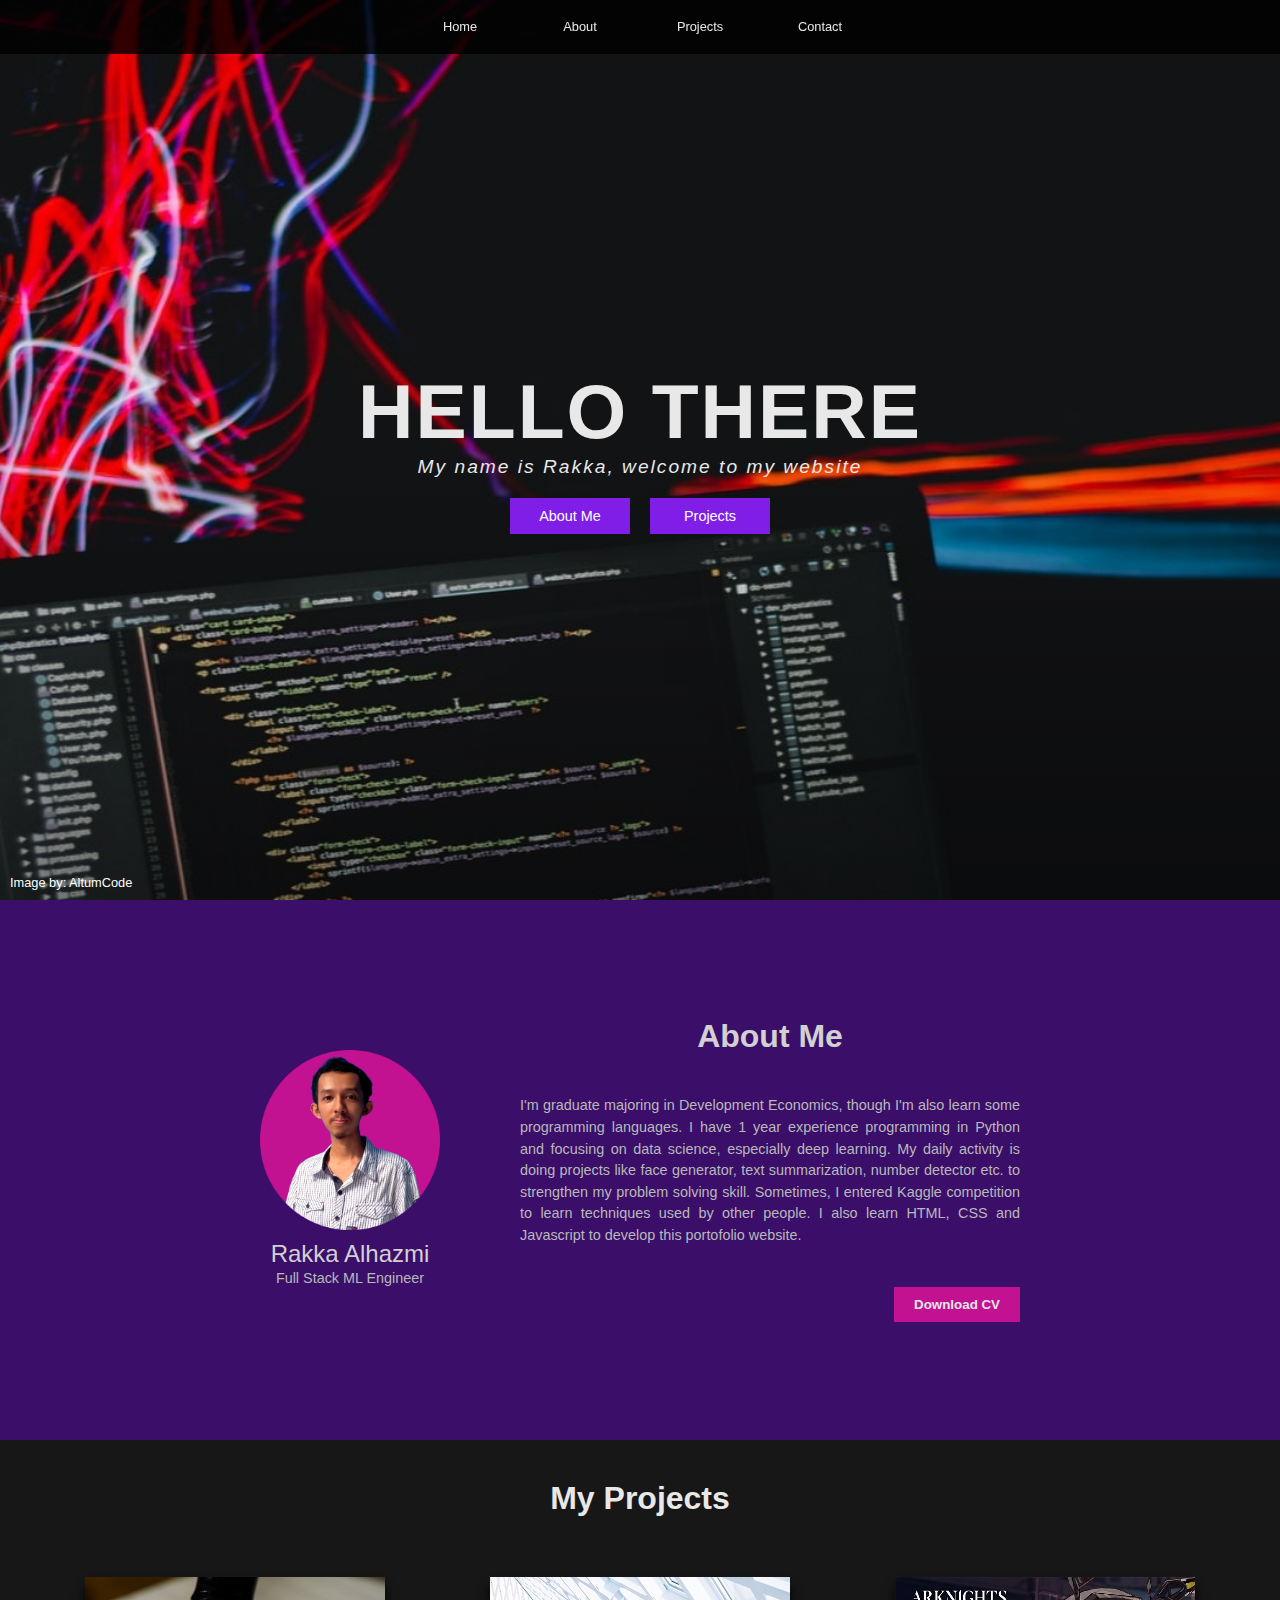
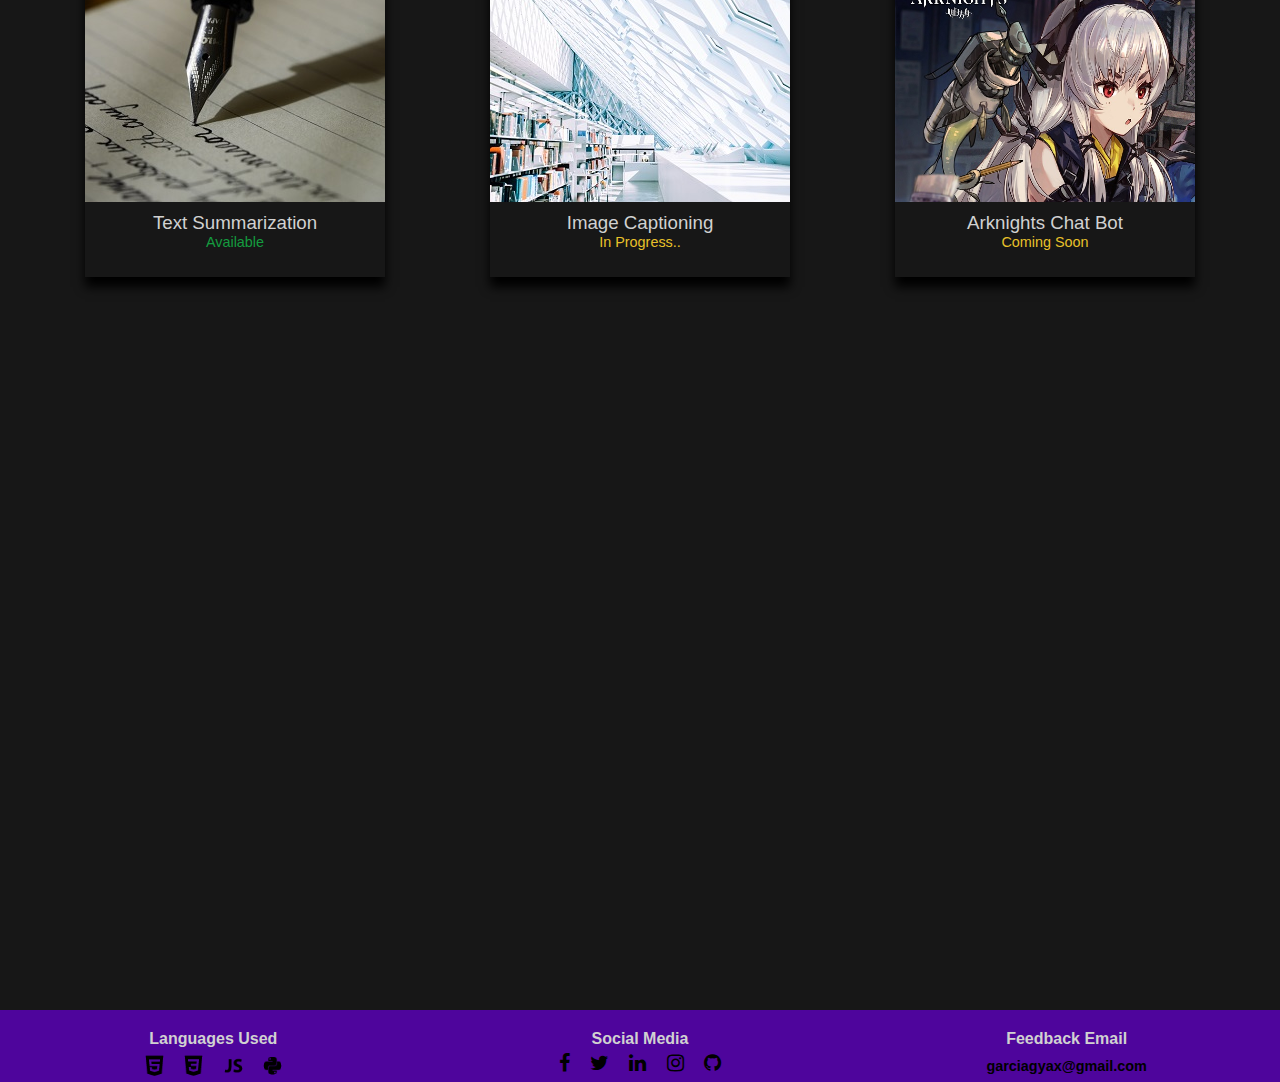
<file: index.html>
<!DOCTYPE html>
<html lang="en">
<head>
  <meta charset="UTF-8">
  <meta name="viewport" content="width=device-width, initial-scale=1.0">
  <meta name="author" content="Rakka Alhazimi">
  <meta name="description" content="Rakka Alhazimi's Portofolio Website">
  <meta name="keywords" content="Rakka, Alhazimi, Portofolio">

  <link rel="stylesheet" type="text/css" href="css/style-navbar.css">
  <link rel="stylesheet" type="text/css" href="css/style-frontpage.css">
  <!--Social Media Icons-->
  <link rel="stylesheet" href="https://cdnjs.cloudflare.com/ajax/libs/font-awesome/4.7.0/css/font-awesome.min.css">

  <title>Rakka Alhazimi</title>
</head>

<body>

  <header>

    <nav>
      <a class="topnav burger" onclick="openMenu()">
        <div></div><div></div><div></div>
      </a>

      <ul class="navbar">
        <li><a href="#intro">Home</a></li>
        <li><a href="#about">About</a></li>
        <li><a href="#projects">Projects</a></li>
        <li><a href="#contact">Contact</a></li>
      </ul>
	  
	  <div id="menu-close"></div>
    </nav>
    <script src="js/navbar.js"></script>

  </header>

  <main>
    <section id="intro" class="intro">
      <div class="intro__title">
        <h1>HELLO THERE</h1>
        <p>My name is Rakka, welcome to my website</p>
      </div>

      <div class="intro__buttons">
        <a href="#about"><p>About Me</p></a>
        <a href="#projects"><p>Projects</p></a>
      </div>

      <p class="intro__img-src">Image by: AltumCode</p>
    </section>

    <section id="about" class="about">
      <div class="about__profile">
        <img src="images/photos/profile-image.png"
             width="200px" height="200px">
        <h2>Rakka Alhazmi</h2>
        <p>Full Stack ML Engineer</p>
      </div>

      <div class="about__desc">
        <h2>About Me</h2>
        <p>
          I'm graduate majoring in Development Economics, though I'm also learn some
          programming languages. I have 1 year experience programming in Python and
          focusing on data science, especially deep learning. My daily activity is
          doing projects like face generator, text summarization, number detector etc.
          to strengthen my problem solving skill. Sometimes, I entered Kaggle competition
          to learn techniques used by other people. I also learn HTML, CSS and Javascript
          to develop this portofolio website.
        </p>
        <a href="downloads/CV_Rakka_Alhazimi.pdf" download="CV_Rakka_Alhazimi">
          <button>Download CV</button></a>
      </div>
    </section>

    <section id="projects" class="projects">

      <h2>My Projects</h2>
      <div class="projects__deck">

        <div class="projects__card">
          <div class="container">
            <img src="images/backgrounds/aaron-burden-unsplash.jpg">
            <a href="text_summarization.html"><div class="overlay"></div></a>

          </div>
          <h3>Text Summarization</h3>
          <p class="projects__card--available">Available</p>
        </div>
        <div class="projects__card">
          <div class="container">
            <img src="images/backgrounds/sylvia-yang-unsplash.jpg">
            <a href="image_captioning.html"><div class="overlay"></div></a>
          </div>
          <h3>Image Captioning</h3>
          <p class="projects__card--not_available">In Progress..</p>
        </div>
        <div class="projects__card">
          <div class="container">
            <img src="images/backgrounds/csyday-arknight-small.jpg">
            <a href="#projects"><div class="overlay"></div></a>
          </div>
          <h3>Arknights Chat Bot</h3>
          <p class="projects__card--not_available">Coming Soon</p>

        </div>
      </div>

    </section>
  </main>

  <footer id="contact">

    <div class="footer__lang">
      <h4>Languages Used</h4>
      <ul>

        <li>
          <a href=""><img src="images/logos/html5.png"></a>
        </li>
        <li>
          <a href=""><img src="images/logos/css3.png"></a>
        </li>
        <li>
          <a href=""><img src="images/logos/javascript.png"></a>
        </li>
        <li>
          <a href=""><img src="images/logos/python.png"></a>
        </li>

      </ul>
    </div>
    <div class="footer__social">
      <h4>Social Media</h4>
      <ul>
        <li><a href="https://www.facebook.com/winter.rakka"
               target="_blank" class="fa fa-facebook"></a></li>
        <li><a href="https://twitter.com/AlhazimiRakka"
               target="_blank" class="fa fa-twitter"></a></li>
        <li><a href="https://www.linkedin.com/in/rakka-alhazimi-707848198/"
               target="_blank" class="fa fa-linkedin"></a></li>
        <li><a href="https://www.instagram.com/rakkayombex/"
               target="_blank" class="fa fa-instagram"></a></li>
        <li><a href="https://github.com/rakkaalhazimi"
               target="_blank" class="fa fa-github"></a></li>
      </ul>
    </div>
    <div class="footer__email">
      <h4>Feedback Email</h4>
      <ul>
        <li><span>garciagyax@gmail.com</span></li>
      </ul>


    </div>
    <!--<p class="footer__year">@2021</p>-->

  </footer>


</body>
</html>
</file>
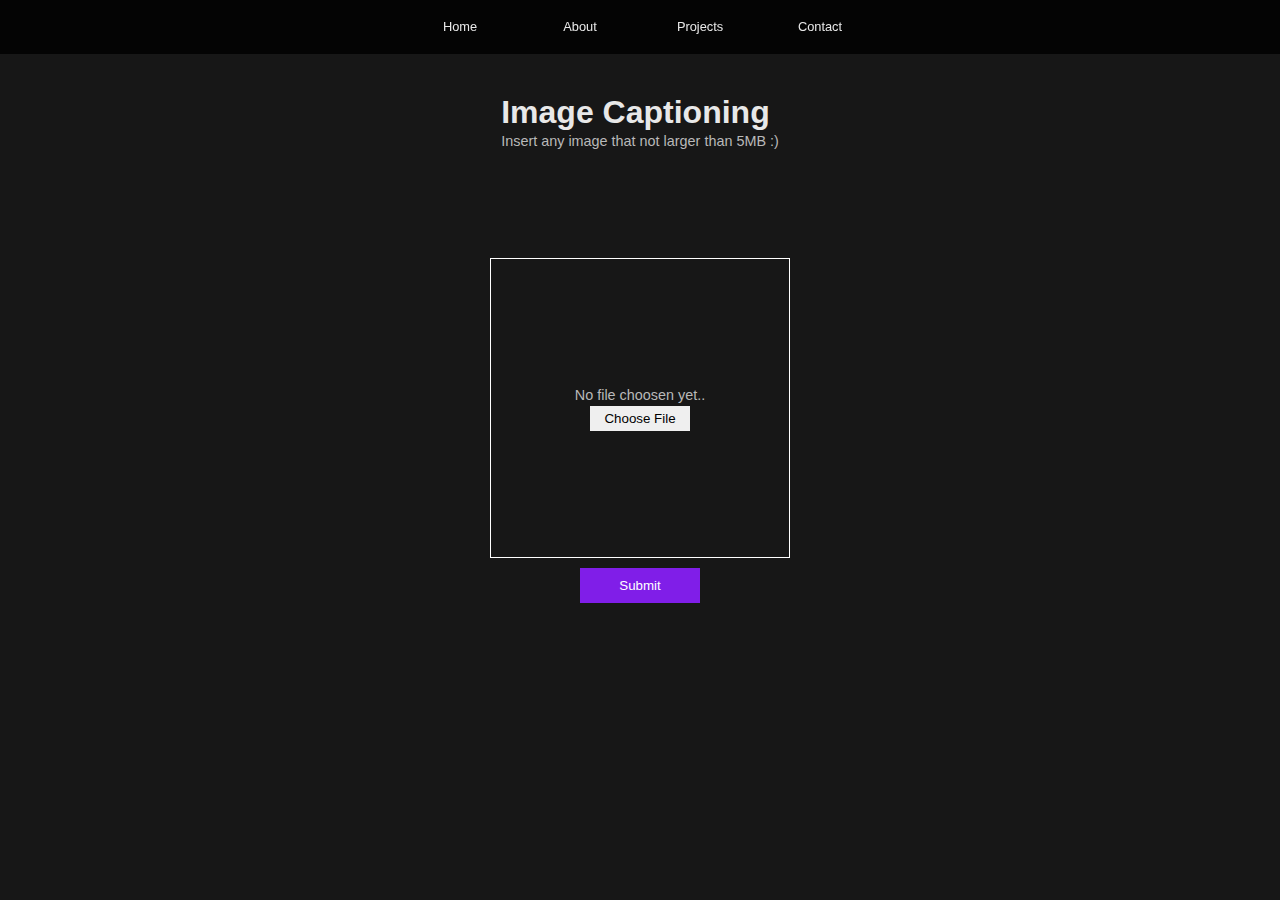
<file: image_captioning.html>
<!DOCTYPE html>
<html lang="en">
<head>
  <meta charset="UTF-8">
  <meta name="viewport" content="width=device-width, initial-scale=1.0">
  <link rel="stylesheet" type="text/css" href="css/style-navbar.css">
  <link rel="stylesheet" type="text/css" href="css/style-image_captioning.css">
  <title>Image Captioning</title>
</head>
<body>

  <header>

    <nav>
      <a class="topnav burger" onclick="openMenu()">
        <div></div><div></div><div></div>
      </a>

      <ul class="navbar">
        <li><a href="index.html#intro">Home</a></li>
        <li><a href="index.html#about">About</a></li>
        <li><a href="index.html#projects">Projects</a></li>
        <li><a href="index.html#contact">Contact</a></li>
      </ul>

	  <div id="menu-close"></div>
    </nav>
    <script src="js/navbar.js"></script>

  </header>

  <main class="app">
    <div class="app__intro">
      <h1>Image Captioning</h1>
      <p>Insert any image that not larger than 5MB :)</p>
    </div>

    <div class="app__main">

      <div class="upload-box">
        <img id="uploaded-image" width="250" height="250" hidden>
        <input type="file" id="image-file" accept=".jpg, .jpeg, .png" hidden>
        <label for="image-file" id="image-name">No file choosen yet..</label>
      <button id="upload-button">Choose File</button>
      </div>
      <button id="submit-button" onclick="submit()">Submit</button>

    </div>

    <div class="app__result">

    </div>
  </main>

  <script src="js/image_capt.js"></script>

</body>
</html>
</file>
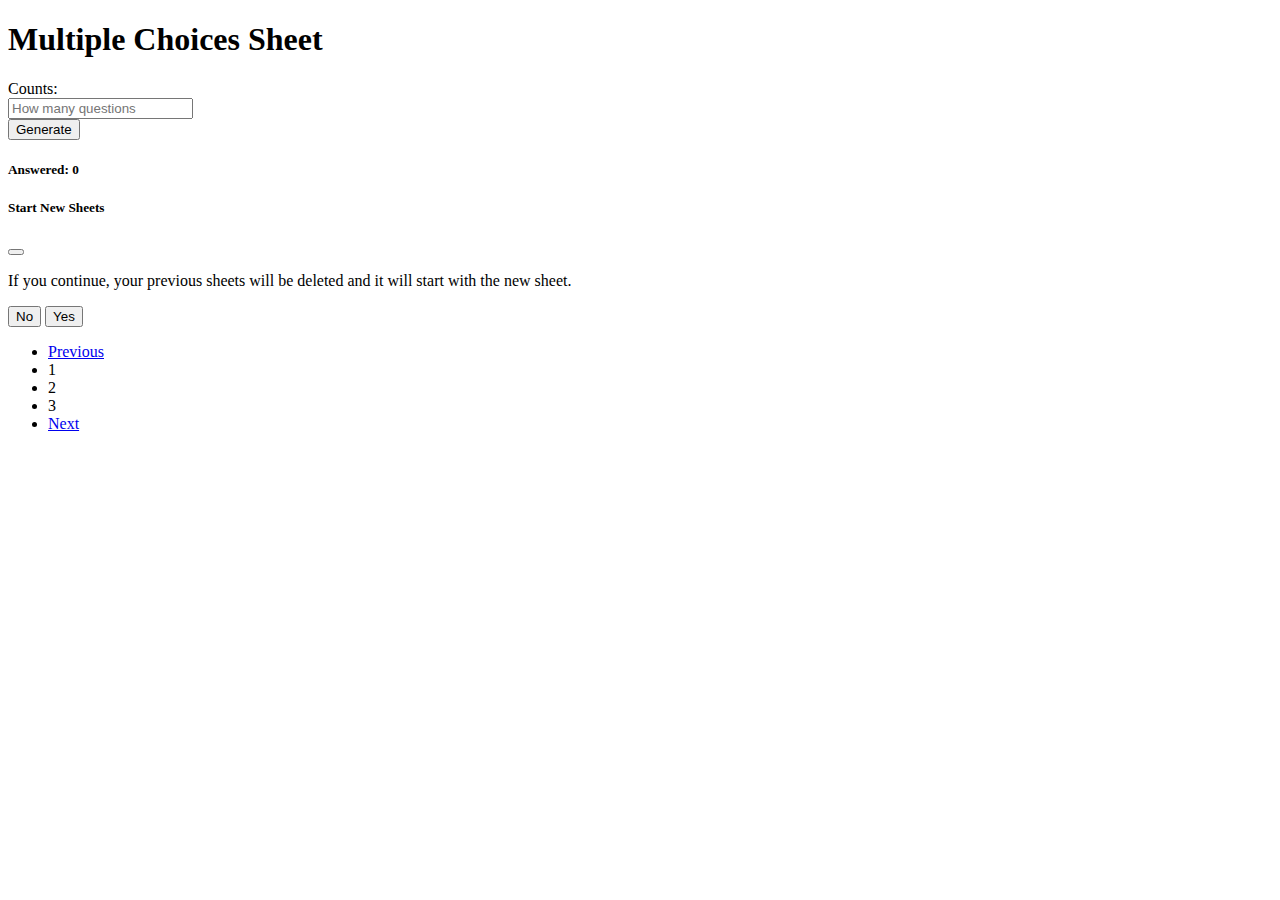
<file: multiple_choices_sheet.html>
<!doctype html>
<html lang="en">
  <head>
    <!-- Required meta tags -->
    <meta charset="utf-8">
    <meta name="viewport" content="width=device-width, initial-scale=1">

    <!-- Bootstrap CSS -->
    <link href="https://cdn.jsdelivr.net/npm/bootstrap@5.0.2/dist/css/bootstrap.min.css" rel="stylesheet" integrity="sha384-EVSTQN3/azprG1Anm3QDgpJLIm9Nao0Yz1ztcQTwFspd3yD65VohhpuuCOmLASjC" crossorigin="anonymous">
		
		<!-- CDN CSS -->
		<link rel="stylesheet" href="https://cdn.jsdelivr.net/npm/bootstrap-icons@1.5.0/font/bootstrap-icons.css">
		
		<!-- My CSS -->
		<link rel="stylesheet" type="text/css" href="css/style-questions.css">
		
    <title>Multiple choices sheet</title>
  </head>
  <body>
    
		<!--Start intro-->
		<section id="intro", class="mb-3">
			<div class="container-sm">
				<h1 class="mt-3 mb-5 text-center">Multiple Choices Sheet</h1>
				<div class="row gy-3 justify-content-center">
					<form class="col-auto">
						<div class="row">
							<label for="counts" class="col-auto col-form-label">Counts:</label>
							<div class="col-auto">
								<input type="text" class="form-control" id="counts" 
								placeholder="How many questions">
							</div>
						</div>
					</form>
					<button type="submit" class="btn btn-primary mb-3 col-auto" 
					id="gen-btn">Generate</button>
				</div>
			</div>
		</section>
		<!--End intro-->
		
		<!-- Start score -->
		<h5 id="answer-counter" class="mb-3 text-center">Answered: 0</h5>
		<!-- End score -->
		
		<!-- Start sheet -->
		
		<section id="sheet" class="container">
			
		</section>
		
		<!-- End sheet-->
		
		<!-- Start Modal -->
		<div class="modal" id="exampleModal" tabindex="-1">
			<div class="modal-dialog">
				<div class="modal-content">
					<div class="modal-header">
						<h5 class="modal-title">Start New Sheets</h5>
						<button type="button" class="btn-close" data-bs-dismiss="modal" aria-label="Close"></button>
					</div>
					<div class="modal-body">
						<p>
							If you continue, your previous sheets will be deleted and
							it will start with the new sheet.
						</p>
					</div>
					<div class="modal-footer">
						<button type="button" class="btn btn-secondary" data-bs-dismiss="modal">No</button>
						<button type="button" class="btn btn-warning" id="modal-yes-btn">Yes</button>
					</div>
				</div>
			</div>
		</div>
		<!-- End Modal -->
		
		
		<nav aria-label="..." class="d-none">
			<ul class="pagination">
				<li class="page-item disabled">
					<a class="page-link" href="#" tabindex="-1" aria-disabled="true">Previous</a>
				</li>
				<li class="page-item"><a class="page-link">1</a></li>
				<li class="page-item active" aria-current="page">
					<a class="page-link" onclick="testHide();">2</a>
				</li>
				<li class="page-item"><a class="page-link">3</a></li>
				<li class="page-item">
					<a class="page-link" href="#">Next</a>
				</li>
			</ul>
		</nav>

		<!-- Javascript -->
    <script src="https://cdn.jsdelivr.net/npm/bootstrap@5.0.2/dist/js/bootstrap.bundle.min.js" integrity="sha384-MrcW6ZMFYlzcLA8Nl+NtUVF0sA7MsXsP1UyJoMp4YLEuNSfAP+JcXn/tWtIaxVXM" crossorigin="anonymous"></script>
		<script src="js/questions.js"></script>
  </body>
</html>
</file>
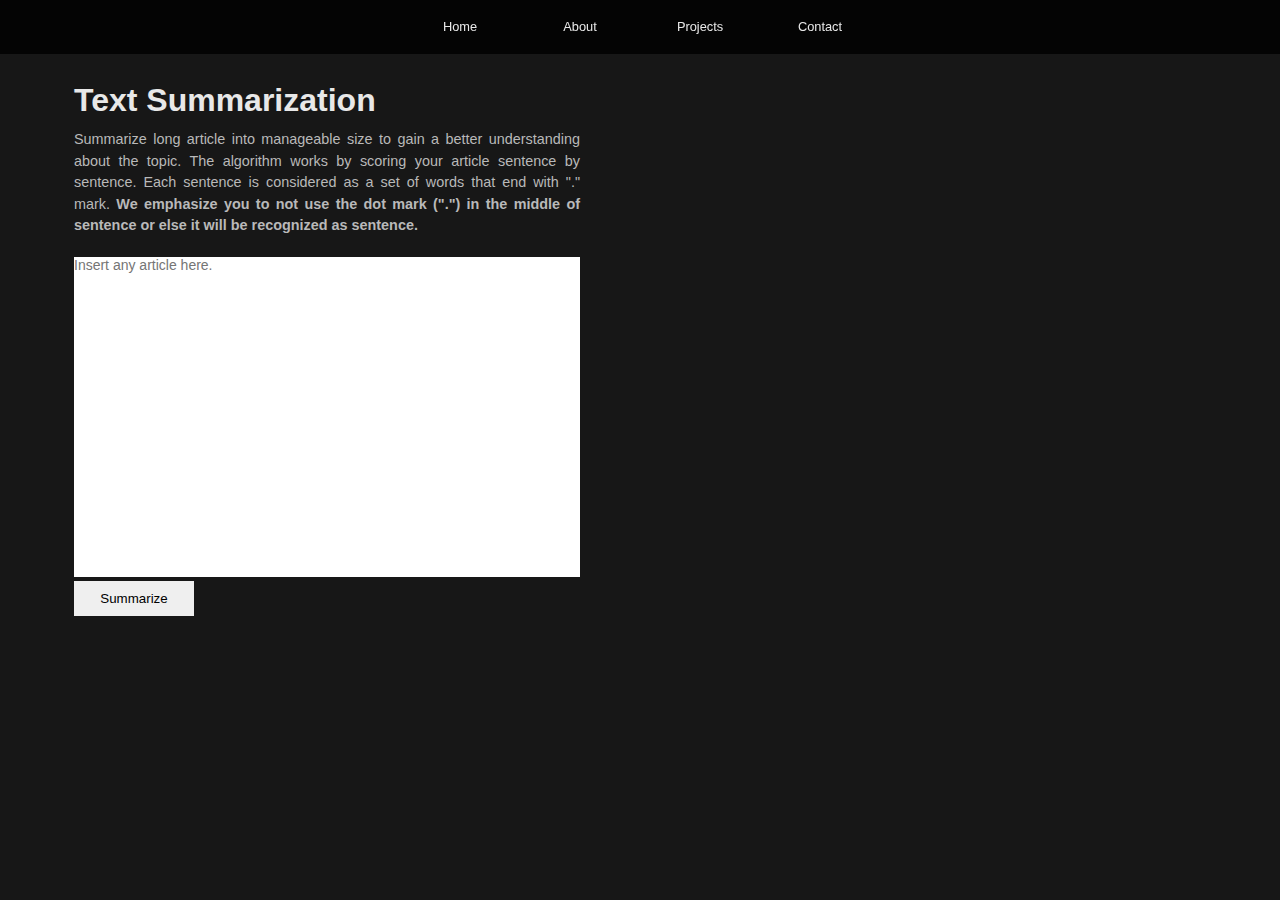
<file: text_summarization.html>
<!DOCTYPE html>
<html lang="en">
<head>
  <meta charset="UTF-8">
  <meta name="viewport" content="width=device-width, initial-scale=1.0" >
  <link rel="stylesheet" type="text/css" href="css/style-navbar.css">
  <link rel="stylesheet" type="text/css" href="css/style-text_sum.css">
  <title>Text Summarization</title>
</head>
<body>

  <header>

    <nav>
      <a class="topnav burger" onclick="openMenu()">
        <div></div><div></div><div></div>
      </a>

      <ul class="navbar">
        <li><a href="index.html#intro">Home</a></li>
        <li><a href="index.html#about">About</a></li>
        <li><a href="index.html#projects">Projects</a></li>
        <li><a href="index.html#contact">Contact</a></li>
      </ul>
	  
	  <div id="menu-close"></div>
    </nav>
    <script src="js/navbar.js"></script>

  </header>

  <main class="app">
	  <div class="app__intro">
      <div class="container">
        <h1>Text Summarization</h1>
        <p>
          Summarize long article into manageable size to gain a better
          understanding about the topic. The algorithm works by scoring your article
          sentence by sentence. Each sentence is considered as a set of words that end
          with "." mark. <strong>We emphasize you to not use the dot mark (".") in the middle of
          sentence or else it will be recognized as sentence.</strong>
        </p>
      </div>
	  </div>
	
    <div class="app__main">
      <div class="container">
        <textarea id="article"
          cols="40" rows="20"
          placeholder="Insert any article here."></textarea>
        <br/>
        <button id="button" onclick="get_summary()">Summarize</button>
      </div>
    </div>
	
    <div class="app__result">
      <div class="container">
        <img id="loading" src="images/loadings/eclipse_loading.svg">
        <div id="result"></div>
      </div>
    </div>
  </main>


  <script src="js/text_sum.js"></script>
</body>
</html>
</file>
<file: css/style-navbar.css>
/* Global Variables */
:root {
  --primary_color: #801EE8;
  --secondary_color: #3A0E69;
  --tertiary_color: #C21291;
  --light_color: #F514E9;
  --shade_color: #5D16A8;
  --shadow_color: rgba(58, 14, 105, 0.5);
  
  --text_color_title: #E8E8E8;
  --text_color_subtitle: #D1D1D1;
  --text_color_paragraph: #B9B9B9;
  --text_color_available: #149C3F;
  --text_color_not-available: #E8C12A;

  --bg_image_path: url("../images/backgrounds/frontpage_altumcode.jpg");
  --bg_color: #171717;
  --footer_color: #4E059C;
}

/* Convention */
* {
  margin: 0;
  padding: 0;
  box-sizing: border-box;
  font-family: Helvetica Narrow, sans-serif;
}

html {scroll-behavior: smooth;}
body {
  width: 100%;
  height: 100%;
}
ul {list-style-type: none;}
a {text-decoration: none;}
button {outline:none; border:none;}

/* Header Section */
header {
  position: fixed;
  z-index: 2;
  top: 0;

  width: 100%;
  height: 6vh;
}

nav {
  height: 100%;
  display: flex;
  align-items: center;
}

.navbar {
  display: flex;
  align-items: center;
  justify-content: center;
  gap: 20px;

  height: 100%;
  width: 100%;
  
  background: rgba(0, 0, 0, 0.8);
}

.navbar li, .navbar a {
  display: flex;
  align-items: center;
  justify-content: center;
}

.navbar li {
  height: inherit;

}

.navbar li a {
  height: 70%;
  width: 100px;
	
  text-decoration: none;
	font-size: 0.8em;
	
  color: var(--text_color_title);
  transition: 0.6s ease;

}

.navbar li a:hover {  /* Mouse over menu */
  color: var(--primary_color);
}

nav .logo {
  display: inline-block;
  width: 150px;
}

nav .topnav { /* apply margin to all .topnav inside nav */

}

.burger {
  display: none;
}


@media screen and (max-width: 600px) {
  nav .menu {gap: 0;}
}



/* End of Header Section */
</file>
<file: css/style-frontpage.css>
/* Main Tag Section */
main {
  width: 100%;
  height: 100%;
}

/*=============================================== Intro Section ======================================================*/

.intro {
  display: flex;
  flex-flow: column nowrap;
  justify-content: center;
  align-items: center;

  /* Background Image */
	background-image: linear-gradient(rgba(0,0,0,0), rgba(0,0,0,0), rgba(0,0,0,0.4)),
					  var(--bg_image_path);

  background-origin: border-box;
	background-position: right top;
	background-repeat: no-repeat;
	background-size: cover;
	background-attachment: fixed;

  width: 100%;
  height: 100vh;
}

.intro__title {
  width: 100%;
}

.intro__title h1{
  color: var(--text_color_title);
  font-size: max(3em, 6vw);
  text-align: center;
  letter-spacing: 2px;
}

.intro__title p {
  color: var(--text_color_title);
  font-size: max(0.9em, 1.5vw);
  font-style: italic;
  text-align: center;
  letter-spacing: 2px;
}

.intro__buttons {
  display: flex;
  justify-content: center;
  gap: 20px;

  width: 100%;
	margin-top: 20px;

}

.intro__buttons button {
  display: inline-block;
}

.intro__buttons p {
  padding: 10px 0;
  width: 120px;
  text-align: center;
  font-size: .9em;
  
  color: white;
  background-color: var(--primary_color);
  transition: 0.1s linear;
}

.intro__buttons p:hover {
  color: white;
  background-color: var(--shade_color);
}

.intro__img-src {
  position: absolute;
  left: 0;
  bottom: 0;

  margin: 10px;

  font-size: .8em;
  color: white;
}


/*================================================= About Section ====================================================*/
.about {
  display: flex;
  flex-flow: row wrap;
  align-content: center;
  justify-content: center;
  min-height: 60vh;

  background-color: var(--secondary_color);
}
.about h2 {
  color: var(--text_color_subtitle);
}
.about p {
  color: var(--text_color_paragraph);
  font-size: 0.9em;
  line-height: 1.5;
}

.about__profile, .about__desc {
  display: flex;
  flex-flow: column nowrap;
  justify-content: center;
  margin: 40px 40px;
}


.about__profile {
  max-width: 300px;
  text-align: center;
}
.about__profile img {
  margin-bottom: 10px;
  width: 180px;
  height: 180px;
}
.about__profile h2 {font-weight: normal;}


.about__desc {
  max-width: 500px;

  text-align: justify;
}
.about__desc h2 {
  font-size: 2em;
  text-align: center;
}
.about__desc p {margin: 40px 0}
.about__desc a {align-self: flex-end;}
.about__desc button {
  padding: 10px 20px;
  font-weight: bold;
  color: var(--text_color_title);
  background-color: var(--tertiary_color);
}
.about__desc button:hover {
  background-color: var(--light_color);
}


/*============================================== Projects Section ====================================================*/
.projects {
  display: inline-block;
  width: inherit;
  min-height: 130vh;

  background-color: var(--bg_color);
}

.projects h2 {
  margin: 40px 0 60px;

  font-size: 2em;
  text-align: center;
  color: var(--text_color_title);
}

.projects__deck {
  display: flex;
  flex-flow: row wrap;
  justify-content: space-evenly;
  column-gap: 20px;
  row-gap: 40px;

  margin: 20px auto 100px;

  height: auto;
}

.projects__card {
  width: 300px;
  height: 300px;

  background-color: var(--bg_color);
  box-shadow: 0 10px 10px black;
}

.projects__card .container {
  position: relative;
  z-index: 1; /* navbar z-index: 2 */
}

.projects__card .overlay {
  position: absolute;
  top: 0;
  width: 100%;
  height: 100%;
}
.projects__card .overlay:hover {
  background-color: rgba(0, 0, 0, 0.6);
  transition: all 0.6s;
}
.projects__card .overlay:hover:after {

}

.projects__card img {
  display: block;
  width: 300px;
  height: 225px;
}


.projects__card h3 {
  margin-top: 10px;

  font-weight: normal;
  text-align: center;
  color: var(--text_color_subtitle);
}

.projects__card p {
  text-align: center;
  font-size: 0.9em;
}
.projects__card--available {color: var(--text_color_available);}
.projects__card--not_available {color: var(--text_color_not-available);}

/*===================================================== Footer Tag ===================================================*/

footer {
  display: grid;
  grid-template-columns: repeat(auto-fit, minmax(18rem, 1fr));

  height: auto;
  text-align: center;
  background-color: var(--footer_color);

}

footer > div {
  margin-top: 20px;
}

footer li {
  display: inline;
  margin: 0 5px;
}

footer h4 {
  margin-bottom: 5px;
  color: var(--text_color_subtitle);
}

/* Social Media Icon */
footer .fa {
  padding: 0 3px;
  font-size: 20px;
  color: black;
}

footer .fa:hover, .footer__email span:hover {
  color: var(--light_color);
}

.footer__lang img {
  width: 25px;
  height: 25px;
  filter: brightness(0) saturate(100%);
}

.footer__lang img:hover {
  filter: invert(20%) sepia(80%) saturate(3619%) hue-rotate(291deg) brightness(104%) contrast(112%);
}


.footer__email ul {
  display: flex;
  justify-content: center;
  align-items: center;
}
.footer__email li {margin: 0;}
.footer__email span {
  display: inline-block; /* Fix whitespace below */
  padding: 5px;
  font-weight: bold;
  font-size: 0.9em;
  color: black;
}

.footer__year {
  grid-column: 1 / span 3;
  grid-row: 2;
  align-self: end;

  font-size: 0.8em;
  color: var(--tertiary_color);
}
</file>
<file: css/style-image_captioning.css>
/*============================================ Convention ============================================================*/
body {background-color: var(--bg_color);}
h1 {
  margin-top: 10px;
  color: var(--text_color_title);}

h2 {color: var(--text_color_subtitle);}

p, label {
  font-size: 0.9em;
  text-align: justify;
  line-height: 1.5;
  color: var(--text_color_paragraph);}


.app__intro {grid-area: intro;}
.app__main {grid-area: main;}
.app__result {grid-area: result;}

.app {
  display: grid;
  grid-template-areas:
  "intro"
  "main"
  "result";

  grid-template-columns: 1fr;
  grid-template-rows: 0.2fr auto auto;

  margin: 8vh auto 0;

  max-width: 90vw;
  min-height: 90vh;
}

/*============================================== Main App ============================================================*/

.app__intro {
  margin: auto; /* Center text */
}

.app__main {
  display: flex;
  flex-flow: column nowrap;
  justify-content: center;
  align-items: center;
}

.app__main .upload-box {
  display: flex;
  flex-flow: column nowrap;
  justify-content: center;
  align-items: center;

  width: 300px;
  height: 300px;
  border: 1px solid white;
}

.app__main .upload-label {
  width: 100px;
  padding: 2px;

  background: var(--primary_color);
}

#upload-button {
  padding: 5px 0;
  width: 100px;
}

#upload-button:active{
  background-color: gray;
}

#submit-button {
  margin-top: 10px;
  padding: 10px 0;
  width: 120px;

  background-color: var(--primary_color);
  color: white;
}


#submit-button:active{
  background-color: white;
  color: black;
}
</file>
<file: css/style-questions.css>

</file>
<file: css/style-text_sum.css>
/*============================================ Convention ============================================================*/
body {background-color: var(--bg_color);}
h1 {
  margin-bottom: 10px;
  color: var(--text_color_title);}

h2 {color: var(--text_color_subtitle);}

p {
  font-size: 0.9em;
  text-align: justify;
  line-height: 1.5;
  color: var(--text_color_paragraph);}

.app__intro {grid-area: intro;}
.app__main {grid-area: main;}
.app__result {grid-area: result;}

.app > div {

}

.app {
  display: grid;
  grid-template-areas:
    "intro result"
    "main  result";

  grid-template-columns: 1fr 1fr;
  grid-template-rows: auto 1fr;

  margin: 8vh auto 0;

  max-width: 90vw;
  min-height: 90vh;
}

/* Container inside app */
.container {
  margin: 10px;
  height: 100%;
}

.app__intro .container,
.app__main .container {
  margin-right: 60px;
}


/*============================================= Main App =============================================================*/
.app__main {
  display: flex;
  flex-flow: column wrap;
}

.app__main #button {
  padding: 10px 0;
  width: 120px;

  self-align: flex-end;
}

.app__main button:active {
  background-color: black;
  color: white;
}

/*============================================= App Output ===========================================================*/

.app__result {
  min-height: inherit;
}

.app__result .container {
  position: relative;
}

.app__result #loading {
  display: none;
  position: absolute;
  top: 50%;
  left: 50%;
  transform: translate(-50%, -50%);
}

textarea {
  outline: none;
  resize: none;

  width: 100%;

  font-size: 14px;

  border: none;
  color: var(--bg_color);
}

textarea:focus {
  box-shadow: 0 0 5px rgba(232, 160, 53, 1);
}

/*============================================= Media Query ==========================================================*/

@media only screen and (max-width: 650px) {
    .app {
      grid-template-columns: 1fr;
      grid-template-areas:
        "intro"
        "main"
        "result";
      }

    .app__result {border-left: none;}
    .container {
      margin-bottom: 40px;}
  }
</file>
